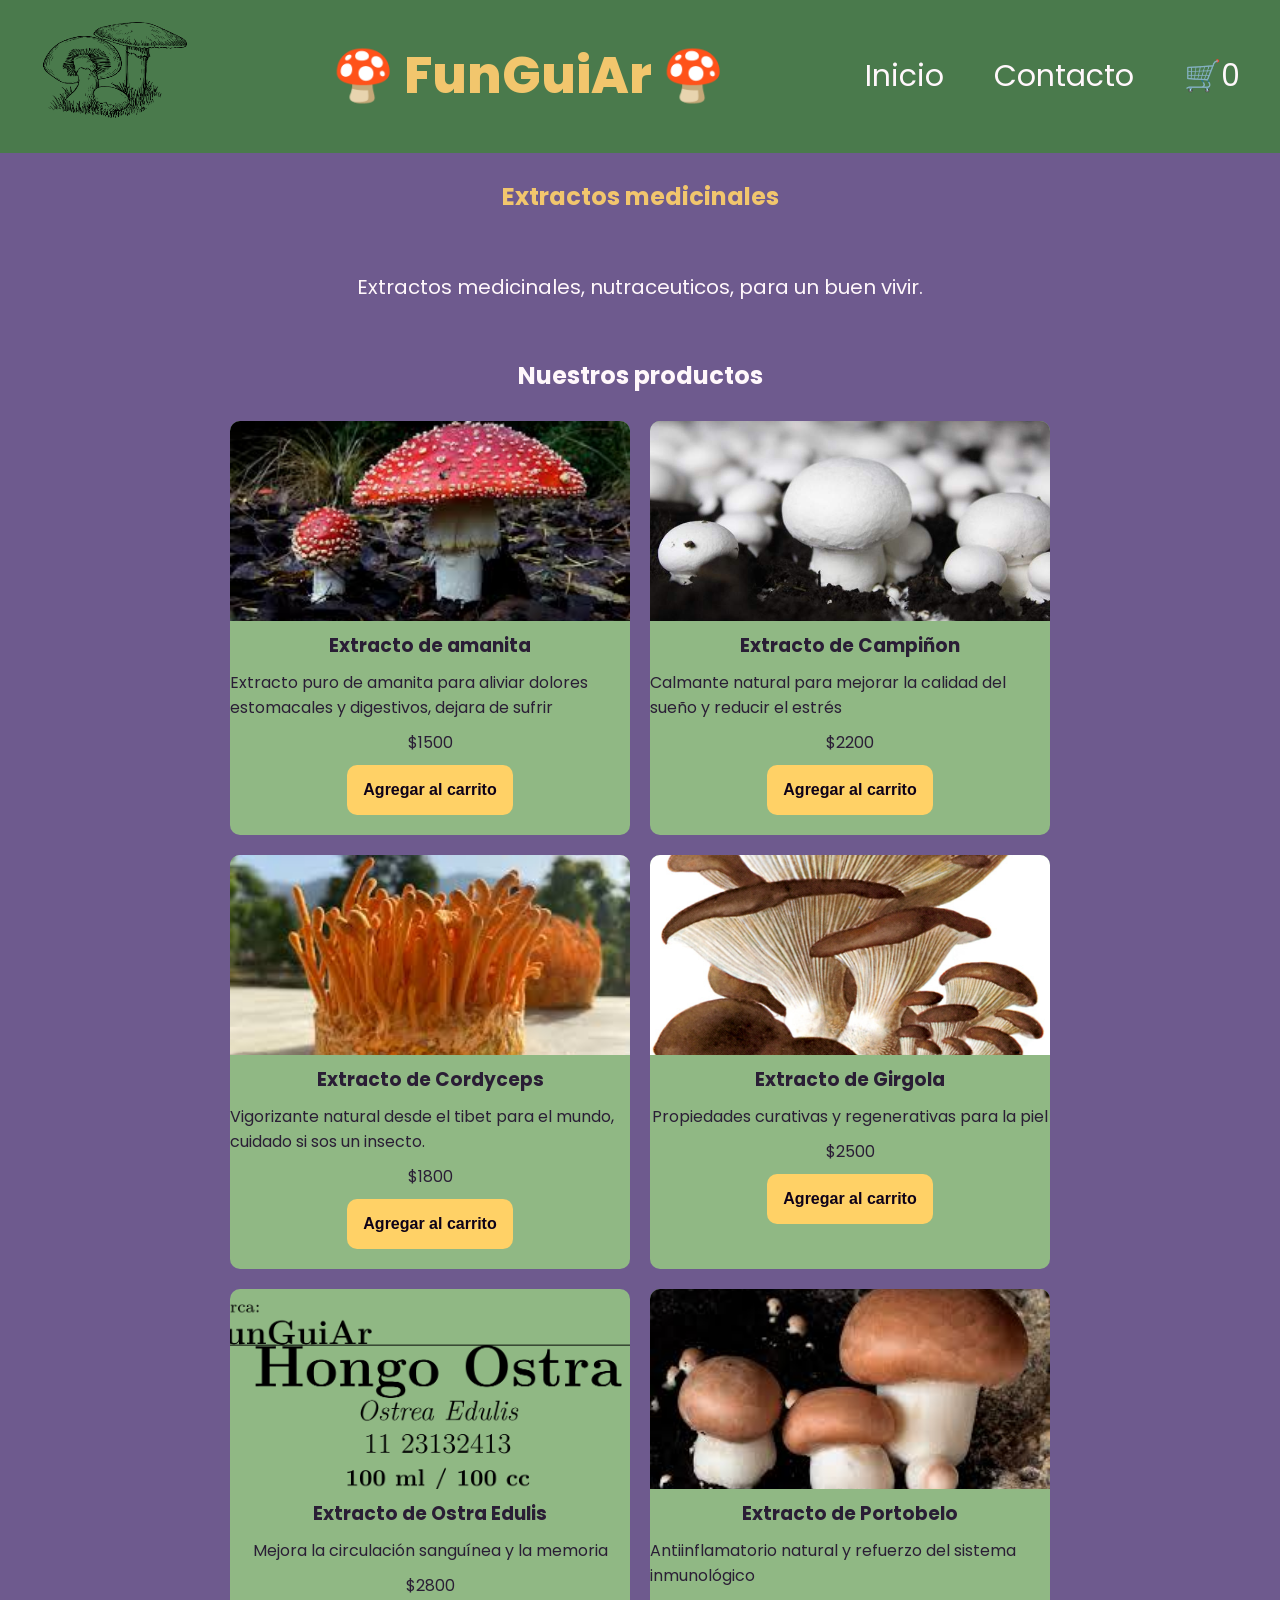
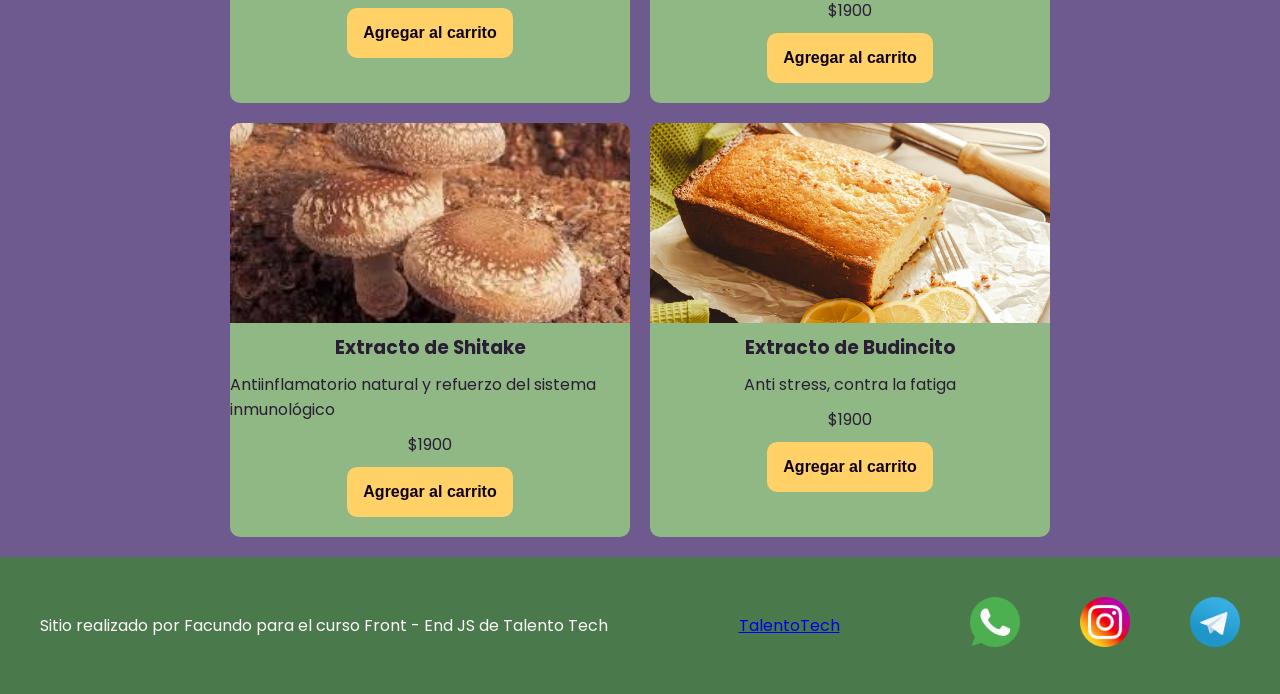
<file: index.html>
<!doctype html>
<html lang="es">
  <head>
    <meta charset="UTF-8" />
    <meta name="viewport" content="width=device-width, initial-scale=1.0" />
    <link
      href="https://fonts.googleapis.com/css2?family=Poppins:ital,wght@0,100;0,400;0,600;0,700;0,800;1,100;1,400;1,600;1,700&display=swap"
      rel="stylesheet"
    />
    <link rel="stylesheet" href="./css/styles.css" />
    <title>🍄FunGuiAr🍄</title>
  </head>
  <body>
    <header class="header">
      <div class="div-logo">
        <a class="logo" href="./index.html">
          <img src="./img/hongoLogo.png" width="150" height="100" alt="logo FunGuiAr" />
        </a>
      </div>
      <h1 class="titulo-home text-secondary">🍄 FunGuiAr 🍄</h1>
      <nav class="header-nav">
        <ul>
          <li>
            <a href="./index.html">Inicio</a>
          </li>
          <li>
            <a href="./pages/contacto.html">Contacto</a>
          </li>
          <li>
            <a href="./pages/carrito.html" class="carrito-icono"
              >🛒<span id="contador-carrito">0</span></a
            >
          </li>
        </ul>
      </nav>
    </header>
    <main>
      
      <h2 class="titulo-home text-secondary">Extractos medicinales</h2>
      <p class="parrafo">
        Extractos medicinales, nutraceuticos, para un buen vivir. 
      </p>

      <section>
  <h2 class="titulo-productos">Nuestros productos</h2>
  <!-- 👉 Este es el div que necesita tu JavaScript -->
  <div id="contenedor-tarjetas" class="contenedor-tarjetas">
    <!-- Las tarjetas se renderizarán aquí -->
  </div>
</section>
    </main>
    <footer>
      <p>Sitio realizado por Facundo para el curso Front - End JS de Talento Tech</p>
      <p><a href="https://aulasvirtuales.bue.edu.ar/">TalentoTech</a></p>
      <nav>
        <ul class="footer-list">
          <li><img src="./img/whatsapp.png" alt="logo de whatsapp" /></li>
          <li><img src="./img/social.png" alt="logo de instagram" /></li>
          <li><img src="./img/telegram.png" alt="logo de telegram" /></li>
        </ul>
      </nav>
    </footer>
    <script src="./js/index.js" type="module"></script>
  </body>
</html>
</file>
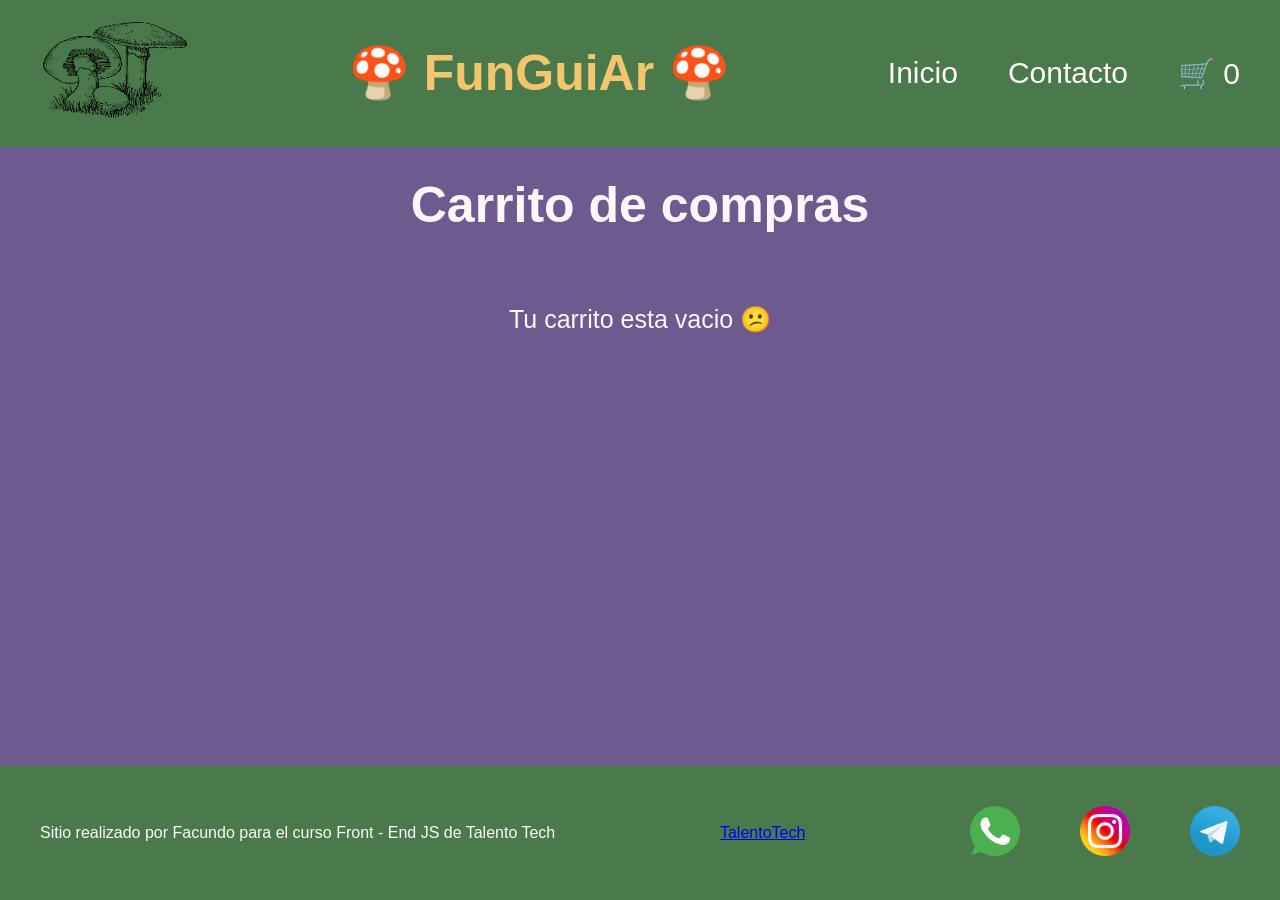
<file: pages/carrito.html>
<!doctype html>
<html lang="es">
  <head>
    <meta charset="UTF-8" />
    <meta name="viewport" content="width=device-width, initial-scale=1.0" />
    <title>🍄Carrito🍄</title>
    <link rel="stylesheet" href="../css/styles.css" />
  </head>
  <body>
    <header class="header">
      <div class="div-logo">
        <a class="logo" href="../index.html">
          <img src="../img/hongoLogo.png" width="150" height="100" alt="logo FunGuiAr" />
        </a>
      </div>
      <h1 class="titulo-home text-secondary">🍄 FunGuiAr 🍄</h1>
      <nav class="header-nav">
        <ul>
          <li>
            <a href="../index.html">Inicio</a>
          </li>
          <li>
            <a href="./contacto.html">Contacto</a>
          </li>
          <!--👉 Agregar un link al carrito, con un ID para el contador -->
          <li>
            <a href="./carrito.html" class="carrito-icono">
              🛒 <span id="contador-carrito">0</span>
            </a>
          </li>
        </ul>
      </nav>
    </header>

    <main>
      <h1>Carrito de compras</h1>
      <section id="contenedor-carrito" class="contenedor-tarjetas">
        <!-- Productos del carrito -->
      </section>

      <div id="acciones-carrito" class="acciones-carrito">
        <!-- Botones de eliminar y finalizar compra se agregan desde JS -->
      </div>

      <section id="resumen-carrito">
        <!-- Aca ira el resumen del carrito -->
      </section>
    </main>
    <footer>
      <p>Sitio realizado por Facundo para el curso Front - End JS de Talento Tech</p>
      <p><a href="https://aulasvirtuales.bue.edu.ar/">TalentoTech</a></p>
      <nav>
        <ul class="footer-list">
          <li><img src="../img/whatsapp.png" alt="logo de whatsapp" /></li>
          <li><img src="../img/social.png" alt="logo de whatsapp" /></li>
          <li><img src="../img/telegram.png" alt="logo de telegram" /></li>
        </ul>
      </nav>
    </footer>
    <script type="module" src="../js/carrito.js"></script>
  </body>
</html>
</file>
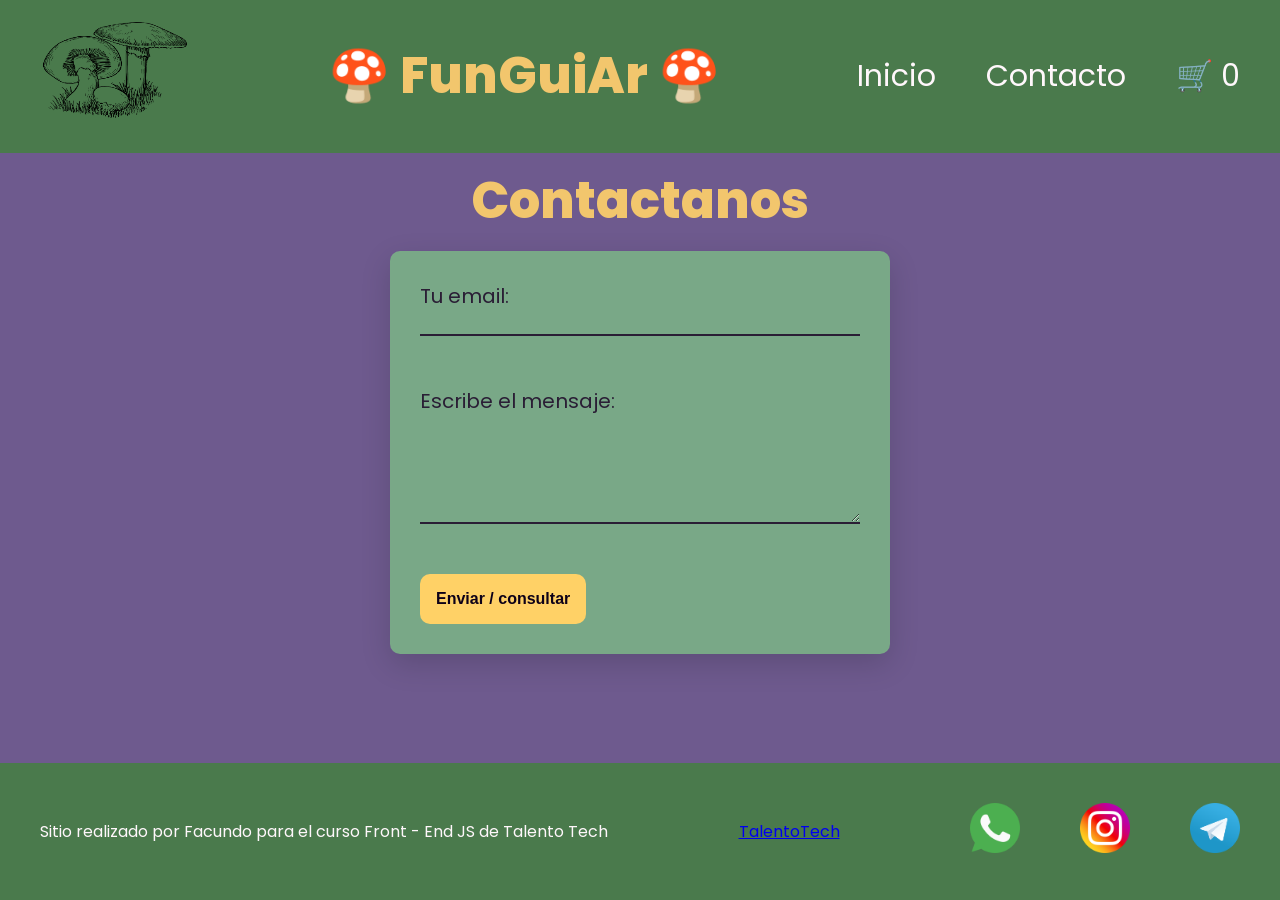
<file: pages/contacto.html>
<!doctype html>
<html lang="es">
  <head>
    <meta charset="UTF-8" />
    <meta name="viewport" content="width=device-width, initial-scale=1.0" />
    <link
      href="https://fonts.googleapis.com/css2?family=Poppins:ital,wght@0,100;0,400;0,600;0,700;0,800;1,100;1,400;1,600;1,700&display=swap"
      rel="stylesheet"
    />
    <link rel="stylesheet" href="../css/styles.css" />
    <title>🍄FunGuiAr🍄</title>
  </head>
  <body>
    <header class="header">
      <div class="div-logo">
        <a class="logo" href="../index.html">
          <img src="../img/hongoLogo.png" width="150" height="100" alt="logo FunGuiAr" />
        </a>
      </div>
      <h1 class="titulo-home text-secondary">🍄 FunGuiAr 🍄</h1>
      <nav class="header-nav">
        <ul>
          <li>
            <a href="../index.html">Inicio</a>
          </li>
          <li>
            <a href="./contacto.html">Contacto</a>
          </li>
          <li>
            <a href="./carrito.html" class="carrito-icono">
              🛒 <span id="contador-carrito">0</span>
            </a>
          </li>
        </ul>
      </nav>
    </header>
    <main>
      <h1 class="titulo-contacto text-secondary">Contactanos</h1>

      <form class="form-contacto" action="" method="GET">
        <div class="grupo-input">
          <label for="email"> Tu email: </label>
          <input id="email" type="email" name="email" />
        </div>
        <div class="grupo-input">
          <label for="mensaje"> Escribe el mensaje: </label>
          <textarea id="mensaje" name="message"></textarea>
        </div>
        <button class="btn bg-secondary text-dark" type="submit">Enviar / consultar</button>
      </form>
    </main>
    <footer>
      <p>Sitio realizado por Facundo para el curso Front - End JS de Talento Tech</p>
      <p><a href="https://aulasvirtuales.bue.edu.ar/">TalentoTech</a></p>
      <nav>
        <ul class="footer-list">
          <li><img src="../img/whatsapp.png" alt="logo de whatsapp" /></li>
          <li><img src="../img/social.png" alt="logo de whatsapp" /></li>
          <li><img src="../img/telegram.png" alt="logo de telegram" /></li>
        </ul>
      </nav>
    </footer>
    <script type="module" src="../js/contacto.js"></script>
  </body>
</html>
</file>
<file: css/styles.css>
* {
  margin: 0;
  padding: 0;
  box-sizing: border-box;
}

html {
  font-size: 62.5%;
}

body {
  font-family: "Poppins", sans-serif;
  font-size: 1.6rem;
  background: #6e5a8e;
  color: #fff7fb;

  /* Lo nuevo */
  display: flex;
  flex-direction: column;
  height: 100vh;
}

main {
  width: 80%;
  margin: auto;
  padding-bottom: 2rem;

  /* Propiedad "flex" agrupa las 3 cosas: grow, shrink y basis */
  /* equivale a: flex: 1 1 0
  Puede crecer, puede achicarse, arranca sin tamaño base (0) */
  flex: 1;

  display: flex;
  flex-direction: column;
  align-items: center;
}

h1 {
  font-size: 5rem;
  font-weight: 800;
  line-height: 1.15;
  margin: 3rem 0;
}

h2 {
  color: #fff7fb;
  font-size: 2.4rem;
  font-weight: 700;
  line-height: 1.2;
  text-align: center;
  margin: 3rem 0;
}

.btn {
  border: none;
  font-size: 1.6rem;
  font-weight: bold;
  padding: 1.6rem;
  border-radius: 1rem;
}

header,
footer {
  background: #151318;
  color: #fff7fb;
  width: 100%;

  display: flex;
  justify-content: space-between;
  align-items: center;
}

.div-logo {
  margin-left: 2rem;
  font-weight: bold;
}

.logo,
.header-nav ul li a {
  text-decoration: none;
  font-size: 3rem;
  color: inherit;
  display: inline-block;
  padding: 2rem;
}

.header-nav ul,
footer .footer-list {
  list-style: none;

  /* Hago que los li se acomoden en fila con una distancia entre ellos de 2rem */
  display: flex;
  gap: 2rem;
}

.footer-list li {
  padding: 2rem;
}

.footer-list img {
  width: 5rem;
}

footer p {
  padding: 2rem;
}

/* -------------------------------------------------------------------------- */
/*                                   COLORES                                  */
/* -------------------------------------------------------------------------- */
.bg-primary {
  background-color: #3d8f48;
}

.bg-secondary {
  background-color: #b99856;
}

.text-light {
  color: #ffffff;
}

.text-dark {
  color: #2a1e35;
}

.text-secondary {
  color: #f2c66d;
}

.btn {
  background: #ffd166;
  color: #0d0118;
  border: none;
  font-size: 1.6rem;
  font-weight: bold;
  padding: 1.6rem;
  border-radius: 1rem;
}

.btn-eliminar-carrito {
  background-color: #96e095;
  border: 2px solid #6ad21f;
}
.btn-vaciar-carrito {
  background-color: #f7bb2b;
  color: #1d1a20;
}
.btn-vaciar-carrito:hover {
  background-color: #e0aa24;
}

header,
footer {
  background: #4a7a4c;
  color: #fff7fb;
  width: 100%;

  display: flex;
  justify-content: space-between;
  align-items: center;
}
.div-logo {
  margin-left: 2rem;
  font-size: 3rem;
  font-weight: bold;
}

.logo,
.header-nav ul li a {
  text-decoration: none;
  font-size: 3rem;
  color: inherit;
  display: inline-block;
  padding: 2rem;
}

.header-nav {
  margin-right: 2rem;
}

.header-nav ul {
  list-style: none;
  display: flex;
  gap: 1rem;
}

footer p {
  margin: 2rem;
}

footer nav ul {
  list-style: none;
  display: flex;
  justify-content: center;
  gap: 1rem;
  margin: 2rem;
}

footer nav ul li {
  padding: 1rem;
}

/* -------------------------------------------------------------------------- */
/*                                    HOME                                    */
/* -------------------------------------------------------------------------- */

.parrafo {
  width: 80%;
  text-align: center;
  font-size: 2rem;
  padding: 3rem;
}

.contenedor-tarjetas {
  margin-top: 2rem;
  display: flex;
  justify-content: center;
  flex-wrap: wrap;
  gap: 2rem;
}

.card {
  background-color: #90b884;
  color: #2a1e35;
  width: 40rem;

  border-radius: 1rem;
  overflow: hidden;

  /* Nuevo: */
  display: flex;
  flex-direction: column;
  align-items: center;
  gap: 1rem;

  padding-bottom: 2rem;
}

.card img {
  width: 100%;
  height: 20rem;
  object-fit: cover;
}


/* -------------------------------------------------------------------------- */
/*                                  CONTACTO                                  */
/* -------------------------------------------------------------------------- */
.titulo-contacto {
  margin: 2rem 0;
}

.form-contacto {
  background-color: #79a887;
  color: #2a1e35;
  width: 100%;
  max-width: 50rem;
  font-size: 2rem;
  padding: 3rem;
  border-radius: 1rem;

  box-shadow: 0 10px 30px rgba(0, 0, 0, 0.15); /* sutil */
}

.grupo-input {
  display: flex;
  flex-direction: column;
  gap: 0.8rem;
  margin-bottom: 2rem;
}

.grupo-input input,
.grupo-input textarea {
  border: none;
  background-color: transparent;
  border-bottom: solid 2px #2a1e35;
  margin-bottom: 3rem;
}

.grupo-input textarea {
  min-height: 10rem;
  resize: vertical;
}

/* -------------------------------------------------------------------------- */
/*                              👉Nuevo: Carrito                              */
/* -------------------------------------------------------------------------- */
.mensaje-carrito-vacio {
  font-size: 2.5rem;
  text-align: center;
  margin-top: 2rem;
}
.acciones-carrito {
  margin-top: 2rem;
}

/* -------------------------------------------------------------------------- */
/*                                MEDIA QUERIES                               */
/* -------------------------------------------------------------------------- */
@media (max-width: 600px) {
  header,
  footer {
    flex-direction: column;
  }
}
</file>
